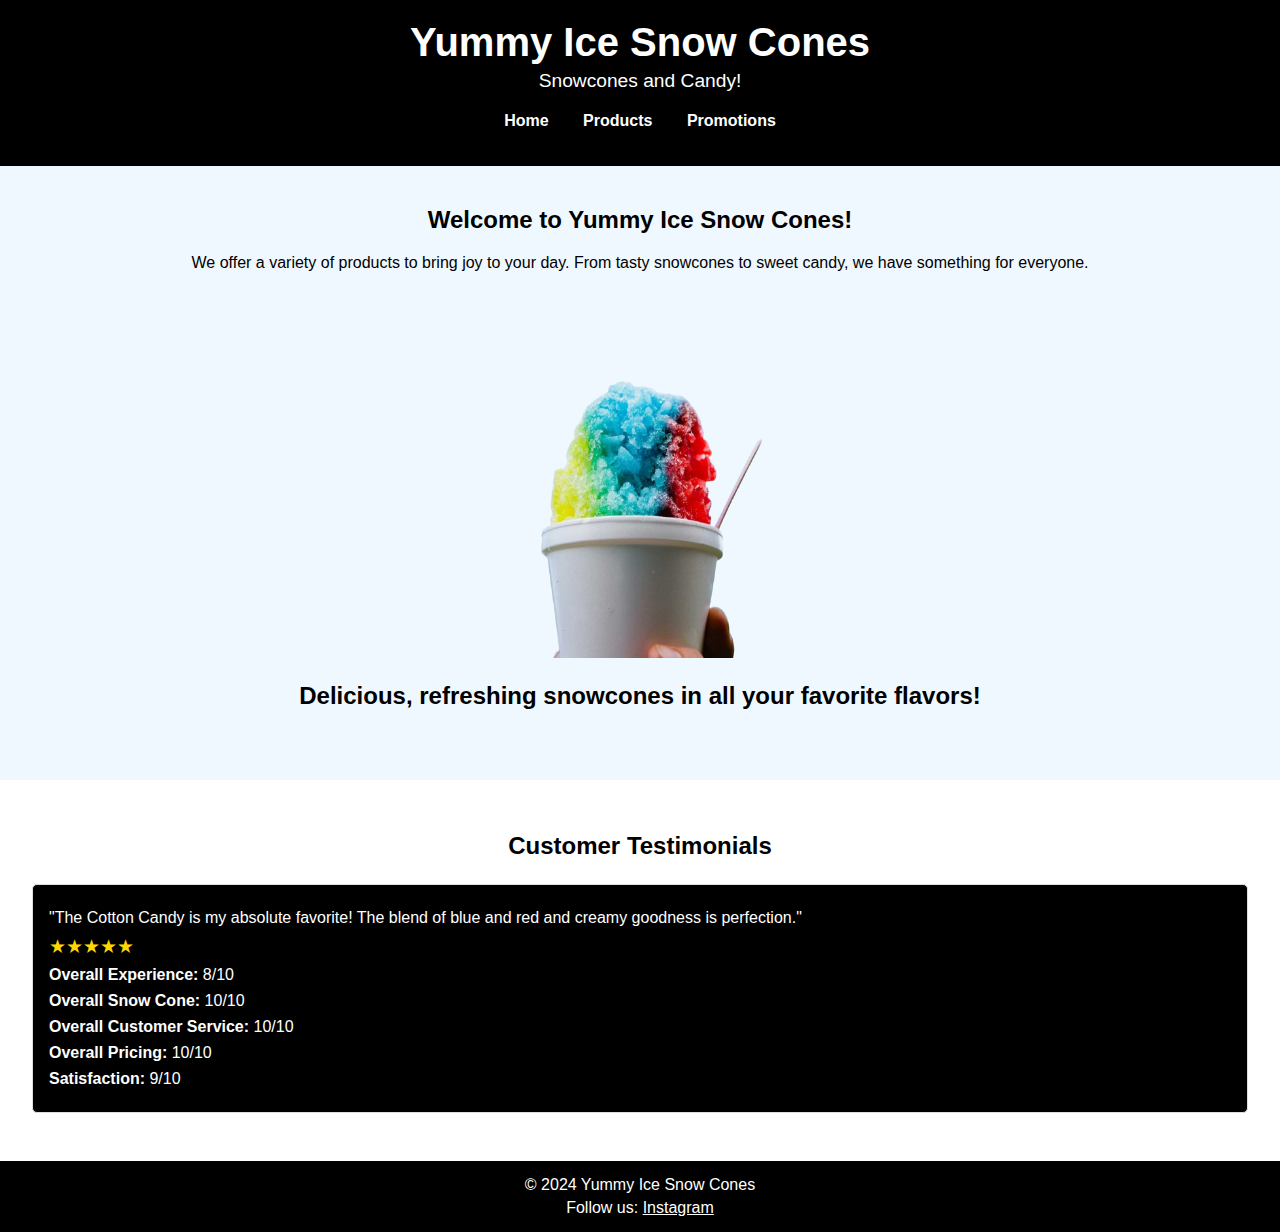
<file: index.html>
<!DOCTYPE html>
<html lang="en">
<head>
    <meta charset="UTF-8">
    <meta name="viewport" content="width=device-width, initial-scale=1.0">
    <title>Yummy Ice Snow Cones</title>
    <link rel="stylesheet" href="styles.css">
    <script src="scripts.js" defer></script>
</head>
<body>
    <header>
        <h1>Yummy Ice Snow Cones</h1>
        <p>Snowcones and Candy!</p>
        <nav>
            <ul>
                <li><a href="index.html">Home</a></li>
                <li><a href="products.html">Products</a></li>
                <li><a href="promotions.html">Promotions</a></li>
            </ul>
        </nav>
    </header>
        <section class="intro">
            <h2>Welcome to Yummy Ice Snow Cones!</h2>
            <p>We offer a variety of products to bring joy to your day. From tasty snowcones to sweet candy, we have something for everyone.</p>
        </section>
        <section class="hero">
            <img src="306478-1600x1066-multicolor-alcoholic-snow-cone-removebg-preview.png" alt="Snowcone" style="width: 400px; height: 300px;">
            <h2>Delicious, refreshing snowcones in all your favorite flavors!</h2>
        </section>
        
        <section class="testimonials">
            <h2>Customer Testimonials</h2>
            <div class="testimonial">
                <p>"The Cotton Candy is my absolute favorite! The blend of blue and red and creamy goodness is perfection."</p>
                <span class="rating">★★★★★</span>
                <div class="ratings-summary">
                    <p><strong>Overall Experience:</strong> 8/10</p>
                    <p><strong>Overall Snow Cone:</strong> 10/10</p>
                    <p><strong>Overall Customer Service:</strong> 10/10</p>
                    <p><strong>Overall Pricing:</strong> 10/10</p>
                    <p><strong>Satisfaction:</strong> 9/10</p>
                </div>
            </div>
        </section>
    <footer>
        <p>&copy; 2024 Yummy Ice Snow Cones</p>
        <p>Follow us: <a href="https://instagram.com/yummyicesnowcones" target="_blank">Instagram</a></p>
    </footer>
</body>
<script src="scripts.js"></script>
</html>
</file>
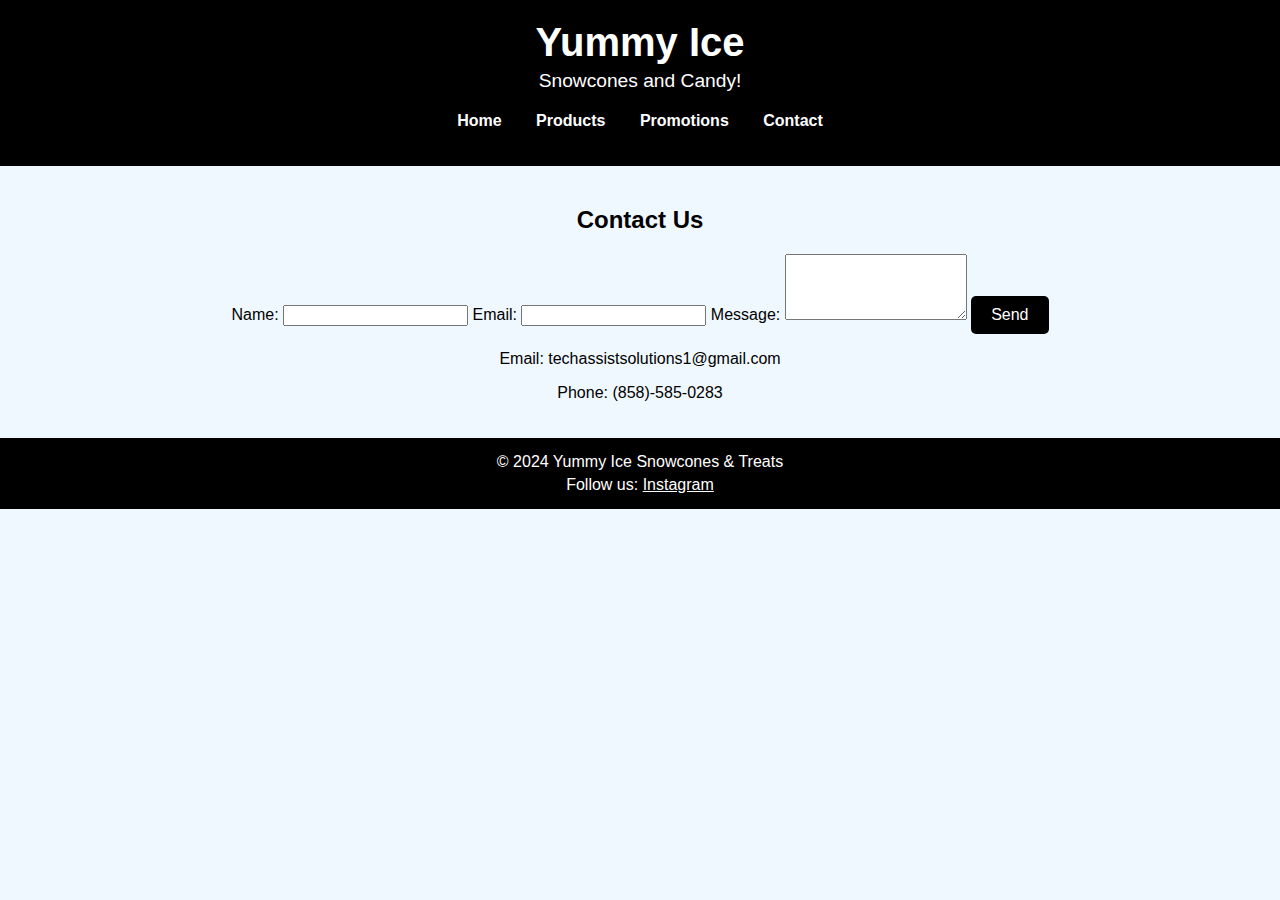
<file: contact.html>
<!DOCTYPE html>
<html lang="en">
<head>
    <meta charset="UTF-8">
    <meta name="viewport" content="width=device-width, initial-scale=1.0">
    <title>Contact - Yummy Ice</title>
    <link rel="stylesheet" href="styles.css">
</head>
<body>
    <header>
        <h1>Yummy Ice</h1>
        <p>Snowcones and Candy!</p>
        <nav>
            <ul>
                <li><a href="index.html">Home</a></li>
                <li><a href="products.html">Products</a></li>
                <li><a href="promotions.html">Promotions</a></li>
                <li><a href="contact.html">Contact</a></li>
            </ul>
        </nav>
    </header>
    <main>
        <section class="contact">
            <h2>Contact Us</h2>
            <form action="mailto:info@cooltreatsfun.com" method="post" enctype="text/plain">
                <label for="name">Name:</label>
                <input type="text" id="name" name="name" required>
                <label for="email">Email:</label>
                <input type="email" id="email" name="email" required>
                <label for="message">Message:</label>
                <textarea id="message" name="message" rows="4" required></textarea>
                <button type="submit">Send</button>
            </form>
            <p>Email: techassistsolutions1@gmail.com</p>
            <p>Phone: (858)-585-0283</p>
        </section>
    </main>
    <footer>
        <p>&copy; 2024 Yummy Ice Snowcones & Treats</p>
        <p>Follow us: <a href="https://www.instagram.com/yummyicesnowcones">Instagram</a></p>
    </footer>
    </body>
    <script src="scripts.js"></script>
    </html>
</file>
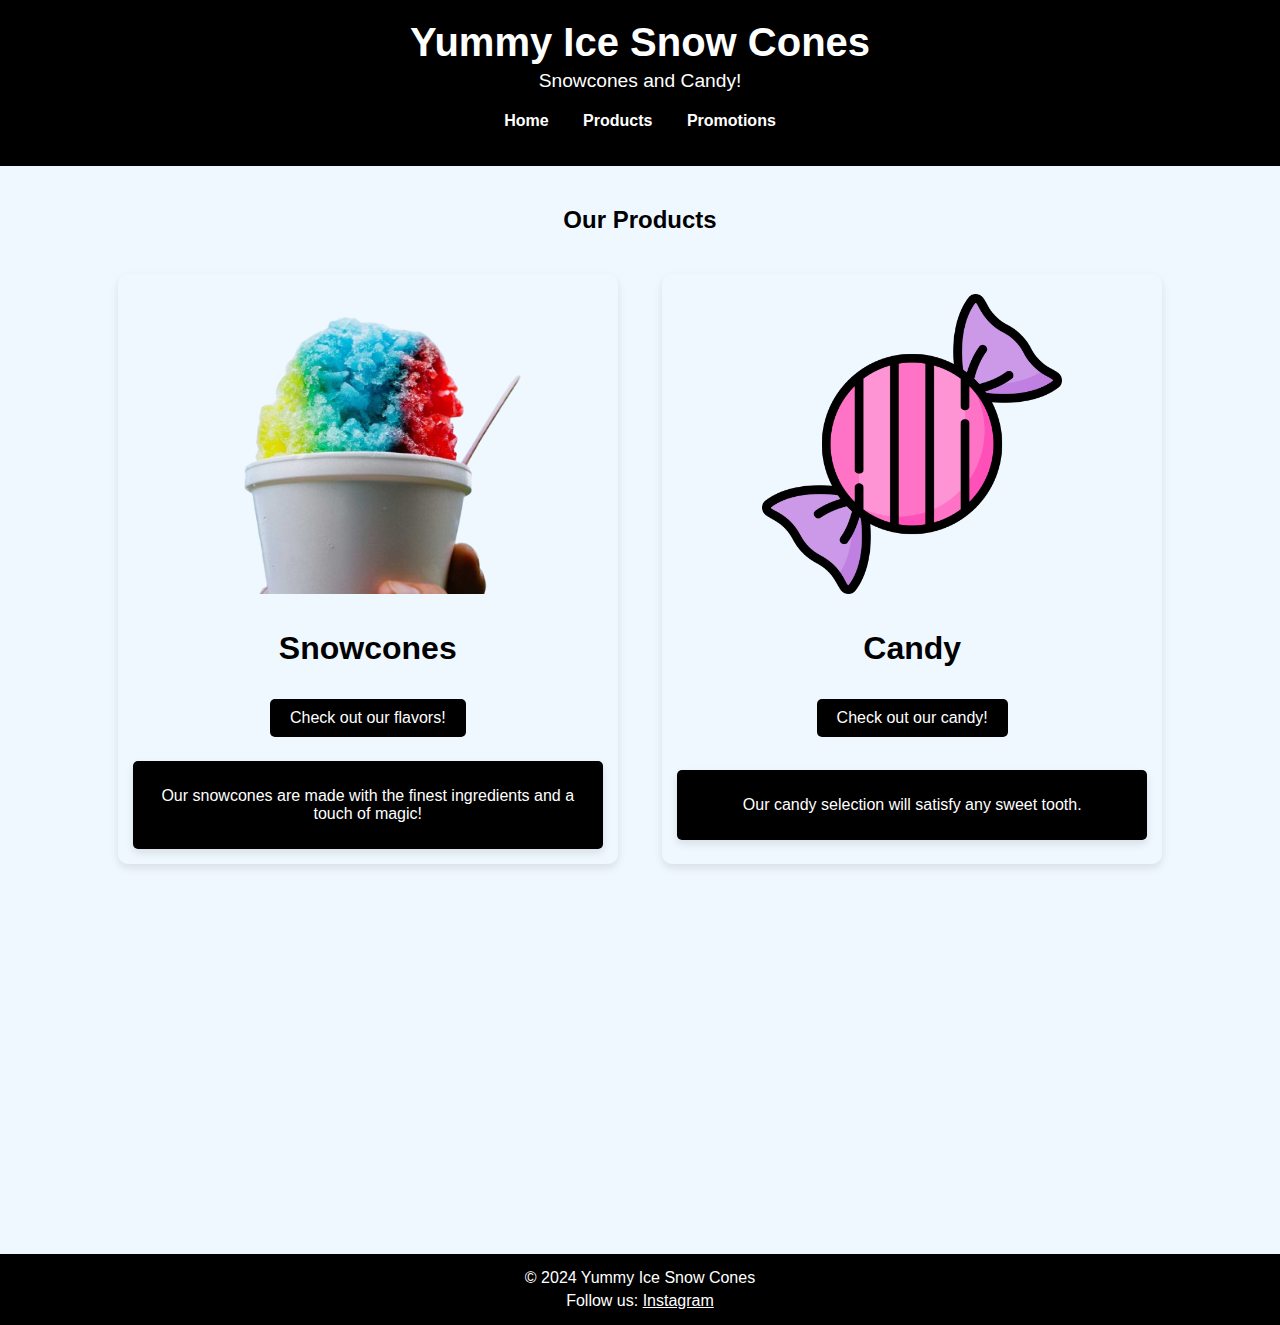
<file: products.html>
<!DOCTYPE html>
<html lang="en">
<head>
    <meta charset="UTF-8">
    <meta name="viewport" content="width=device-width, initial-scale=1.0">
    <title>Products - Yummy Ice Snow Cones</title>
    <link rel="stylesheet" href="styles.css">
    <script src="scripts.js" defer></script>
</head>
<body>
    <header>
        <h1>Yummy Ice Snow Cones</h1>
        <p>Snowcones and Candy!</p>
        <nav>
            <ul>
                <li><a href="index.html">Home</a></li>
                <li><a href="products.html">Products</a></li>
                <li><a href="promotions.html">Promotions</a></li>
            </ul>
        </nav>
    </header>
    <main>
        <section class="products">
            <h2>Our Products</h2>
            <div class="product">
                <img src="306478-1600x1066-multicolor-alcoholic-snow-cone-removebg-preview.png" alt="Snowcones" style="width: 500px; height: 300px;">
                <h3 style="font-size: 32px;">Snowcones</h3>
                <a href="snowcones.html"><button>Check out our flavors!</button></a>
                <div id="snowcones" class="details">
                    <p>Our snowcones are made with the finest ingredients and a touch of magic!</p>
                </div>
            </div>
            <div class="product">
                <img src="1888859.png" alt="Candy" style="width: 300px; height: 300px;">
                <h3 style="font-size: 32px;">Candy</h3>
                <button>Check out our candy!</button>
                <div id="candy" class="details">
                    <p>Our candy selection will satisfy any sweet tooth.</p>
                </div>
            </div>
        </section>
    </main>
    <footer style="margin-top: 350px;">
        <p>&copy; 2024 Yummy Ice Snow Cones</p>
        <p>Follow us: <a href="https://instagram.com/yummyicesnowcones" target="_blank">Instagram</a></p>
    </footer>
</body>
</html>
</file>
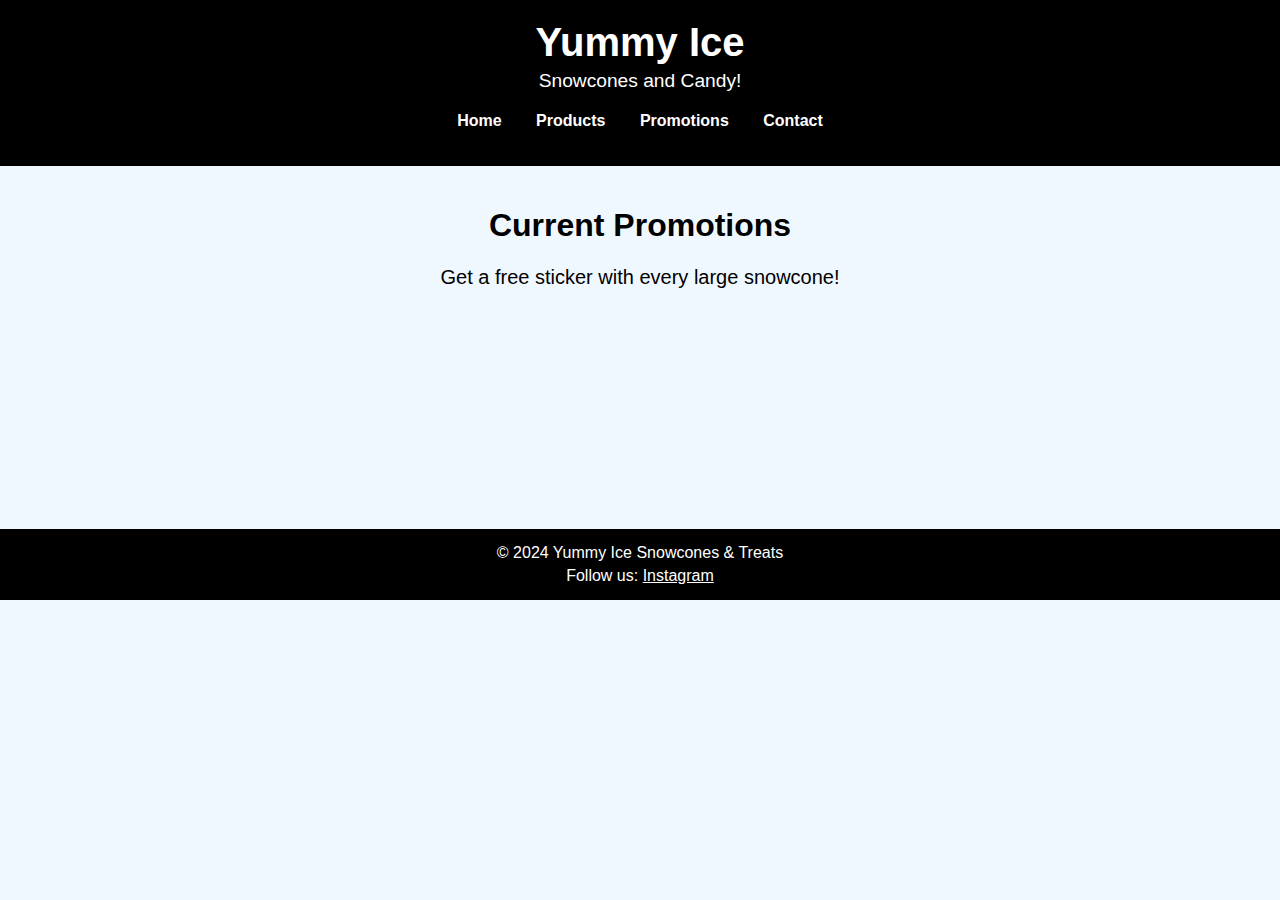
<file: promotions.html>
<!DOCTYPE html>
<html lang="en">
<head>
    <meta charset="UTF-8">
    <meta name="viewport" content="width=device-width, initial-scale=1.0">
    <title>Promotions - Yummy Ice</title>
    <link rel="stylesheet" href="styles.css">
</head>
<body>
    <header>
        <h1>Yummy Ice</h1>
        <p>Snowcones and Candy!</p>
        <nav>
            <ul>
                <li><a href="index.html">Home</a></li>
                <li><a href="products.html">Products</a></li>
                <li><a href="promotions.html">Promotions</a></li>
                <li><a href="contact.html">Contact</a></li>
            </ul>
        </nav>
    </header>
    <main>
        <section class="promotions">
            <h1>Current Promotions</h1>
            <p style="font-size: 20px;">Get a free sticker with every large snowcone!</p>
        </section>
    </main>
    <footer style="margin-top: 200px;">
        <p>&copy; 2024 Yummy Ice Snowcones & Treats</p>
        <p>Follow us: <a href="https://www.instagram.com/yummyicesnowcones">Instagram</a></p>
    </footer>
</body>
<script src="scripts.js"></script>
</html>
</file>
<file: styles.css>
body {
    font-family: Arial, sans-serif;
    margin: 0;
    padding: 0;
    background-color: #f0f8ff;
    color: black;
}

header {
    background-color: black;
    color: white;
    padding: 20px 0;
    text-align: center;
}

header h1 {
    margin: 0;
    font-size: 2.5em;
}

nav ul {
    list-style: none;
    padding: 0;
}

nav ul li {
    display: inline;
    margin: 0 15px;
}

nav ul li a {
    color: white;
    text-decoration: none;
    font-weight: bold;
}

.main {
    padding: 2em;
}

.testimonials {
    background-color: white;
    padding: 2em;
    text-align: center;
}

.testimonials h2 {
    margin-bottom: 1em;
}

.testimonial {
    background-color: black;
    color: white;
    border: 1px solid #ddd;
    border-radius: 5px;
    margin-bottom: 1em;
    padding: 1em;
    text-align: left;
}

.testimonial p {
    margin: 0.5em 0;
}

.rating {
    color: gold;
    font-size: 1.2em;
}

.products {
    text-align: center;
    padding: 20px;
}

.product {
    display: inline-block;
    margin: 20px;
    vertical-align: top;
    transition: transform 0.3s ease-in-out, box-shadow 0.3s ease-in-out;
    text-align: center;
    position: relative;
    overflow: hidden;
    border-radius: 10px;
    box-shadow: 0 4px 8px rgba(0, 0, 0, 0.1);
    width: 500px;
    height: 590px;
}

.product:hover {
    transform: scale(1.1);
    box-shadow: 0 8px 16px rgba(0, 0, 0, 0.2);
}

.product:hover img {
    filter: grayscale(100%);
}

.product img {
    margin-top: 20px;
    max-width: 500px;
    max-height: 400px;
    border-radius: 10px;
}

.product p {
    transition: opacity 0.3s ease-in-out;
}

.details {
    background-color: black;
    color: white;
    padding: 10px;
    border-radius: 5px;
    margin-top: 50px;
    position: absolute;
    top: 81.6%;
    left: 50%;
    transform: translate(-50%, -50%);
    width: 90%;
    box-shadow: 0 4px 8px rgba(0, 0, 0, 0.1);
    transition: opacity 0.3s ease-in-out;
    opacity: 100;
    text-align: center;
}

.product:hover .details {
    opacity: 100;
    visibility: visible;
}

header p {
    margin: 5px 0 20px;
    font-size: 1.2em;
}

.hero {
    text-align: center;
    padding: 50px 20px;
    position: relative;
}

.hero img {
    max-width: 100%;
    height: auto;
    border-radius: 15px;
}

.hero .cta-button {
    margin-top: 20px;
    padding: 10px 20px;
    background-color: black;
    color: white;
    border: none;
    border-radius: 5px;
    cursor: pointer;
    font-size: 1em;
}

.intro, .products, .promotions, .contact {
    padding: 20px;
    text-align: center;
}

.snowcones {
    text-align: center;
}

.snowcone {
    display: inline-block;
    width: 30%;
    margin: 1em;
    padding: 1em;
    background-color: black;
    color: white;
    border: 1px solid #ddd;
    border-radius: 8px;
    box-shadow: 0 2px 4px rgba(0, 0, 0, 0.1);
    text-align: center;
    transition: transform 0.3s;
}

.snowcone:hover {
    transform: scale(1.05);
}

.snowcone img {
    width: 100px;
    height: 100px;
    border-radius: 50%;
    margin-bottom: 1em;
}

.snowcone h3 {
    margin: 0.5em 0;
}

.snowcone p {
    margin: 0.5em 0;
}

footer {
    background-color: black;
    color: white;
    padding: 10px 0;
    text-align: center;
}

footer p {
    margin: 5px 0;
}

footer a {
    color: white;
}

button {
    background-color: black;
    color: white;
    padding: 10px 20px;
    border: none;
    border-radius: 5px;
    cursor: pointer;
    font-size: 1em;
}

.bluerasp {
    color: blue;
}

.bluerazz {
    color: yellow;
}

.cherry {
    color: red;
}

.cherrycake {
    color: yellow;
}

.new-label {
    position: absolute;
    top: -10px;
    left: 50%;
    transform: translate(-10px, 330px) rotate(-15deg);
    background-color: white;
    color: red;
    padding: 5px 10px;
    font-size: 0.8em;
    font-weight: bold;
    border-radius: 3px;
    box-shadow: 0 2px 4px rgba(0, 0, 0, 0.2);
}

.new-label2 {
    position: absolute;
    top: -10px;
    left: 50%;
    transform: translate(-10px, 495px) rotate(-15deg);
    background-color: white;
    color: red;
    padding: 5px 10px;
    font-size: 0.8em;
    font-weight: bold;
    border-radius: 3px;
    box-shadow: 0 2px 4px rgba(0, 0, 0, 0.2);
}
</file>
